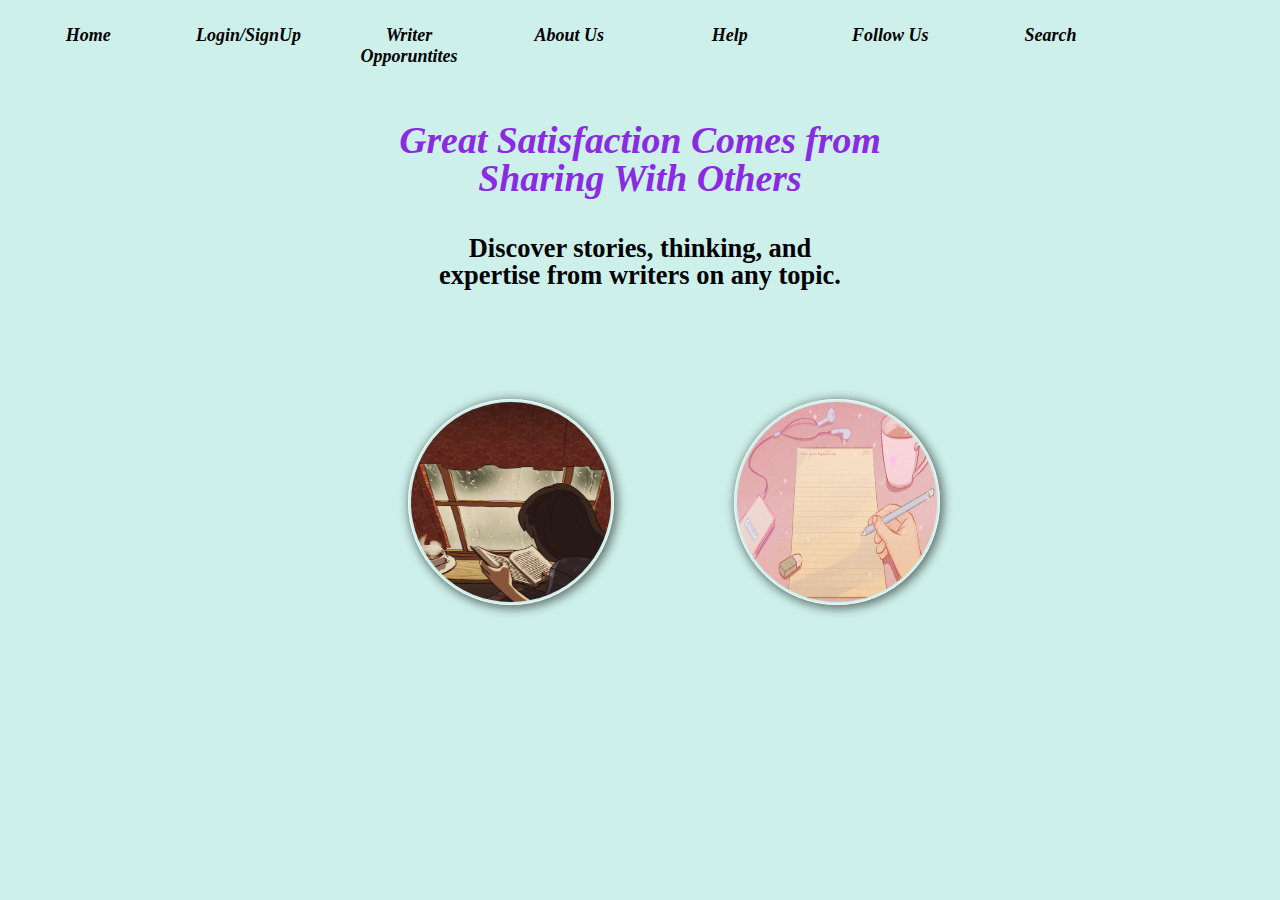
<file: index.htm>
<!DOCTYPE html>
<html lang="en">

<head>
    <meta charset="UTF-8">
    <meta http-equiv="X-UA-Compatible" content="IE=edge">
    <meta name="viewport" content="width=device-width, initial-scale=1.0">
    <title>Homepage</title>
    <link rel="stylesheet" href="style.css">
</head>


<body class="b">
    <nav>
        <a href="#" class="l1"> Home</a>
        <a href="./login.html" class="l1"> Login/SignUp</a>
        <a href="#" class="l1">Writer Opporuntites</a>
        <a href="./AboutUsPage.html" class="l1"> About Us</a>
        <a href="#" class="l1"> Help</a>
        <a href="#" class="l1"> Follow Us</a>
        <a href="./test.html" class="l1"> Search</a>
    </nav>
    <section>
        <p id="np1">Great Satisfaction Comes from <br><span id="q">Sharing</span> With Others</p>
        <p id="np">Discover stories, thinking, and <br>expertise from writers on any topic.</p>
    </section>
    <br><br><br>
    <main>
        <div>
            <img src="./ded9d12d72489763ca77aa5a511c561c.gif" id="i1"><img src="./d09c2ecc77c9f700cdf423342b7bbebe.gif"
                id="i2">
        </div>
    </main>
    <script src="indexjs.js"></script>
</body>

</html>
</file>
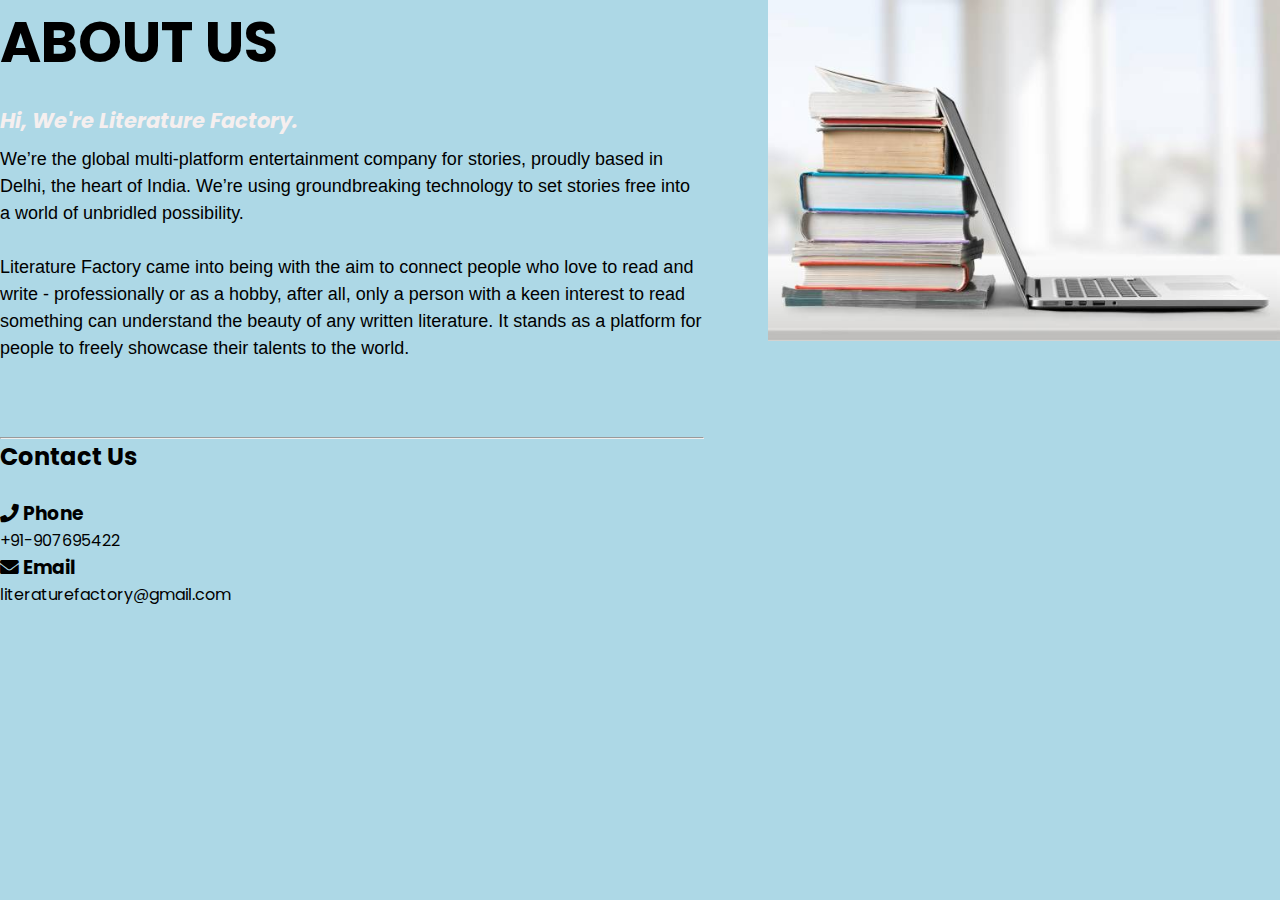
<file: AboutUsPage.html>
<!DOCTYPE html>
<html>

<head>
	<title>About Us Section</title>
	<meta charset="utf-8">
	<meta name="viewport" content="width=device-width, initial-scale=1.0">
	<link rel="stylesheet" href="https://pro.fontawesome.com/releases/v5.10.0/css/all.css">
	<link rel="stylesheet" href="AboutUsPage.css">
</head>

<body>
	<div class="section">
		<div class="container">
			<div class="content-section">
				<div class="title">
					<h1>About Us</h1>
				</div>
				<div class="content">
					<h3><i>Hi, We're Literature Factory.</i></h3>
					<p>We’re the global multi-platform entertainment company for stories, proudly based in Delhi, the
						heart of India. We’re using groundbreaking technology to set stories free into a world of
						unbridled possibility.
						<br><br>
						Literature Factory came into being with the aim to connect people who love to read and write -
						professionally or as a hobby, after all, only a person with a keen interest to read something
						can understand the beauty of any written literature. It stands as a platform for people to
						freely showcase their talents to the world.
					</p>
					<br><br><br>
					<hr>
				</div>
				<div class="contactInfo">
					<h2>Contact Us</h2> <br>
					<div class="box">
						<div class="icon"></div>
						<div class="text">
							<h3><i class="fa fa-phone" aria-hidden="true"></i> Phone</h3>
							<p>+91-907695422</p>
						</div>
					</div>
					<div class="box">
						<div class="icon"></div>
						<div class="text">
							<h3><i class="fa fa-envelope" aria-hidden="true"></i> Email</h3>
							<p>literaturefactory@gmail.com</p>
						</div>
					</div>
				</div>
			</div>
			<div class="image-section">
				<img src="./istockphoto-687512260-612x612.jpg">
			</div>
		</div>
	</div>


</body>

</html>
</file>
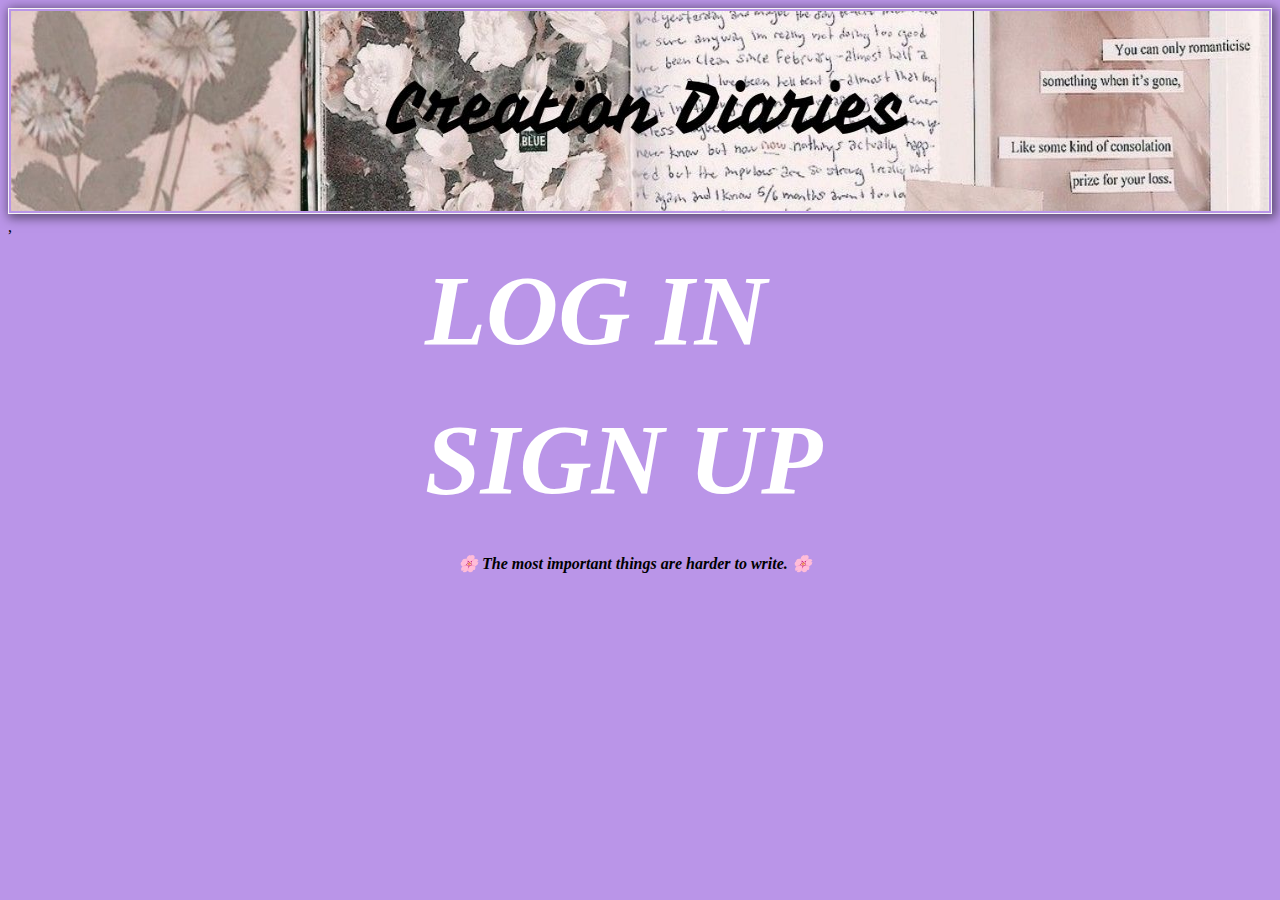
<file: login.html>
<!DOCTYPE html>
<html lang="en">
<head>
    <meta charset="UTF-8">
    <meta http-equiv="X-UA-Compatible" content="IE=edge">
    <meta name="viewport" content="width=device-width, initial-scale=1.0">
    <title>LET'S GET STARTED</title>
    <style>
        #cd{
            padding: 2px;
            width: 1258px;
            height: 200px;
            border: 1px solid whitesmoke;
            box-shadow: 2px 2px 10px 2px rgba(0, 0, 0, 0.5);
            display: inline;
        }
        body{
            background-color: rgb(186, 149, 232);
        }
        div a{
            text-decoration: none;
            padding: 17px;
            text-align: center;
            float: left;
            color: white;
            font-size: 100px;
            font-style: italic;
            margin-left: 400px;
        }
        div a:hover {
            transform: scale(0.70);
            transition-timing-function: ease-in-out;
        }
        #p1{
            margin: 300px 200px 5px 450px;
            font-style: italic;
        }
    </style>
</head>
<body>
    <div id="div1">
          <img id="cd" src="Creation Diaries.jpg">
    </div>
    ,<div id="div2">
           <b><a href="loginreal.html">LOG IN</a></b>
           <br>
           <b><a href="signup.html">SIGN UP</a></b>
    </div>
        <p id="p1"><b>&#127800 The most important things are harder to write. &#127800</b></p>
    

</body>
</html>
</file>
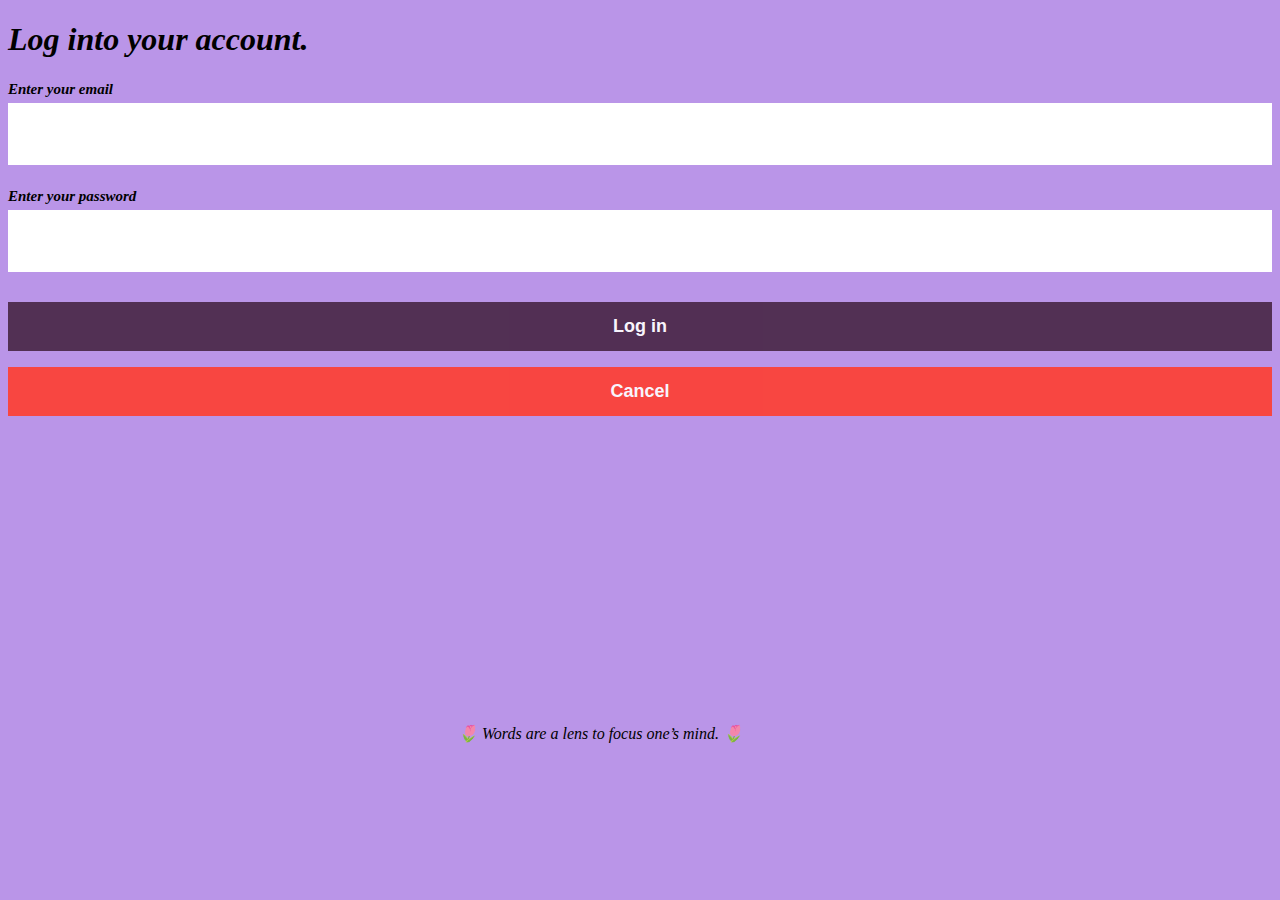
<file: loginreal.html>
<!DOCTYPE html>
<html lang="en">

<head>
   <meta charset="UTF-8">
   <meta http-equiv="X-UA-Compatible" content="IE=edge">
   <meta name="viewport" content="width=device-width, initial-scale=1.0">
   <title>LOG IN</title>
   <style>
      body {
         background-color: rgb(186, 149, 232);
      }

      #h1 {
         font-style: italic;
      }

      input[type=text],
      input[type=password] {
         width: 100%;
         font-size: 28px;
         padding: 15px;
         margin: 5px 0 22px 0;
         display: inline-block;
         border: none;
         background: white;
         box-sizing: border-box;
      }

      label {
         font-size: 15px;
         font-style: italic;
      }

      input[type=text]:focus,
      input[type=password]:focus {
         background-color: white;
         outline: none;
      }

      hr {
         border: 1px solid #f1f1f1;
         margin-bottom: 25px;
      }

      button {
         font-size: 18px;
         font-weight: bold;
         background-color: rgb(71, 37, 68);
         color: white;
         padding: 14px 20px;
         margin: 8px 0;
         border: none;
         cursor: pointer;
         width: 100%;
         opacity: 0.9;
      }

      button:hover {
         opacity: 1;
      }

      .cancel {
         padding: 14px 20px;
         background-color: #ff3d2f;
      }

      #form {
         border: 1px solid whitesmoke;
         box-shadow: 2px 2px 10px 2px rgba(0, 0, 0, 0.5);
      }

      #p1 {
         margin: 300px 200px 5px 450px;
         font-style: italic;
      }
   </style>
</head>

<body>
   <form name="RegForm" onsubmit="return validate()">
      <div id="login">
         <h1 id="h1">Log into your account.</h1>
         <label for="email"><b>Enter your email</b></label>
         <input type="text" name="email">
         <label for="password"><b>Enter your password</b></label>
         <input type="password" name="password">
         <div>
            <button type="submit" class="login">Log in</button>
            <button type="button" class='cancel' onclick="location.href='./index.htm';">Cancel</button>
         </div>
      </div>
      <p id="p1"> &#127799 Words are a lens to focus one’s mind. &#127799</p>
   </form>
</body>
<script>
   // // Import the functions you need from the SDKs you need
   // import { initializeApp } from "https://www.gstatic.com/firebasejs/9.13.0/firebase-app.js";
   // import { getAnalytics } from "https://www.gstatic.com/firebasejs/9.13.0/firebase-analytics.js";
   // // TODO: Add SDKs for Firebase products that you want to use
   // // https://firebase.google.com/docs/web/setup#available-libraries

   // // Your web app's Firebase configuration
   // // For Firebase JS SDK v7.20.0 and later, measurementId is optional
   // const firebaseConfig = {
   //    apiKey: "AIzaSyDDuTXvU9iPAgFwr7zxanvmJdVrVkSpWyU",
   //    authDomain: "it-project-43fa1.firebaseapp.com",
   //    projectId: "it-project-43fa1",
   //    storageBucket: "it-project-43fa1.appspot.com",
   //    messagingSenderId: "97111345302",
   //    appId: "1:97111345302:web:bcdcf5b1dd36d42f669ab7",
   //    measurementId: "G-FYTLQN8L8D"
   // };

   // // Initialize Firebase
   // const app = initializeApp(firebaseConfig);
   // const analytics = getAnalytics(app);

   var regEmail = /^\w+([\.-]?\w+)*@\w+([\.-]?\w+)*(\.\w{2,3})+$/g;

   function validate() {

      var email =
         document.forms.RegForm.email.value;
      var password =
         document.forms.RegForm.password.value;


      if (email == "" || !regEmail.test(email)) {
         window.alert("Please enter a valid e-mail address.");
         email.focus();
         return false;
      }

      if (password == "") {
         alert("Please enter your password");
         password.focus();
         return false;
      }

   }

</script>

</html>
</file>
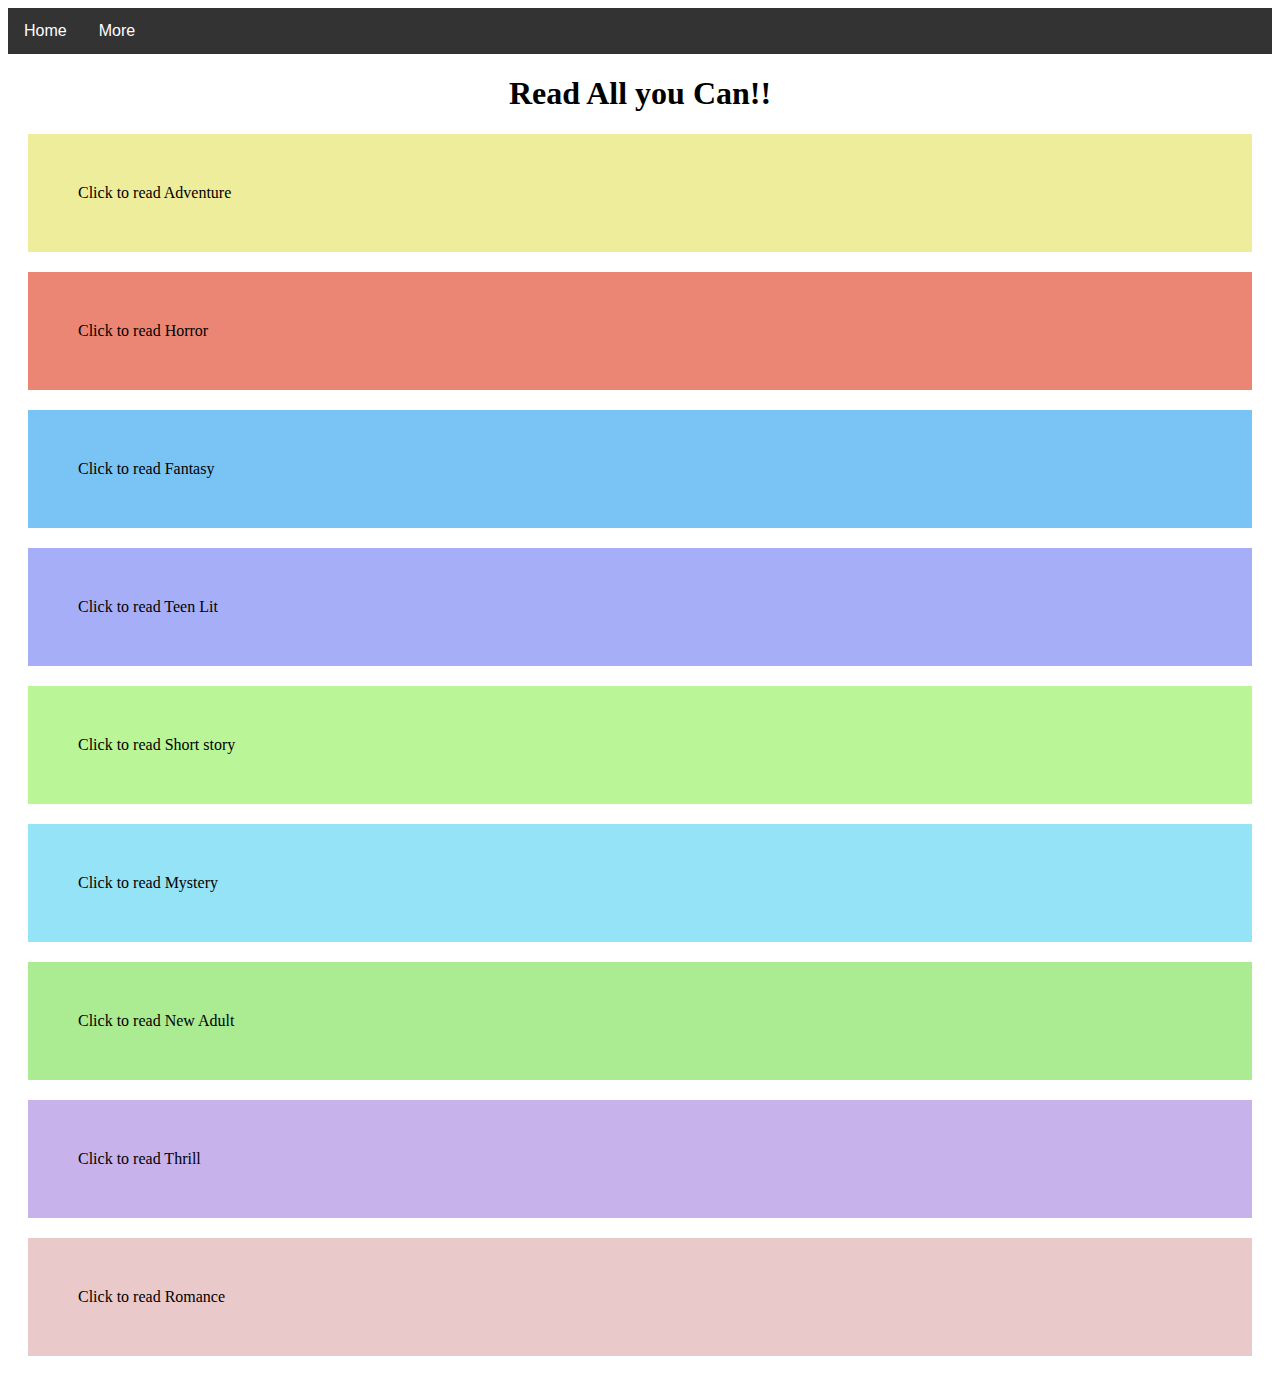
<file: reading page.html>
<!-- <!DOCTYPE html>

<head>

</head>
<style>
    .navbar {
        overflow: hidden;
        background-color: #333;
        font-family: Arial;
    }


    .navbar a {
        float: left;
        font-size: 16px;
        color: white;
        text-align: center;
        padding: 14px 16px;
        text-decoration: none;
    }


    .dropdown {
        float: left;
        overflow: hidden;
    }


    .dropdown .dropbtn {
        font-size: 16px;
        border: none;
        outline: none;
        color: white;
        padding: 14px 16px;
        background-color: inherit;
        font-family: inherit;
        margin: 0;
    }


    .navbar a:hover,
    .dropdown:hover .dropbtn {
        background-color: red;
    }


    .dropdown-content {
        display: none;
        position: absolute;
        background-color: #f9f9f9;
        min-width: 160px;
        box-shadow: 0px 8px 16px 0px rgba(0, 0, 0, 0.2);
        z-index: 1;
    }


    .dropdown-content a {
        float: none;
        color: black;
        padding: 12px 16px;
        text-decoration: none;
        display: block;
        text-align: left;
    }


    .dropdown-content a:hover {
        background-color: #ddd;
    }


    .dropdown:hover .dropdown-content {
        display: block;
    }
</style>

<script>"https://cdnjs.cloudflare.com/ajax/libs/jquery/3.3.1/jquery.min.js" ></script>
<script type="text/javascript" src="articles.json"></script>
<script type="text/javascript" src="rp.js"></script>



<div class="navbar">
    <a href="./index.htm">Home</a>

    <div class="dropdown">
        <button class="dropbtn">More
            <i class="fa fa-caret-down"></i>
        </button>
        <div class="dropdown-content">
            <a href="./writing_page.html">Writing Page</a>
            <a href="./login.html">Login/Signup</a>
            <a href="./test.html">Search</a>
        </div>
    </div>
</div>

<body>

    <div id="Title" style="text-align: center;">
        <H1> Read All you Can!!</H1>
    </div>
    <div id="Content" style="background-color: lightgray;
    border: 300px black;
    padding: 50px;
    margin: 20px;">
        Fetch article from database
    </div>


</body>

</html> -->


<!DOCTYPE html>

<head>


</head>
<style>
    .navbar {
        overflow: hidden;
        background-color: #333;
        font-family: Arial;
    }


    .navbar a {
        float: left;
        font-size: 16px;
        color: white;
        text-align: center;
        padding: 14px 16px;
        text-decoration: none;
    }


    .dropdown {
        float: left;
        overflow: hidden;
    }


    .dropdown .dropbtn {
        font-size: 16px;
        border: none;
        outline: none;
        color: white;
        padding: 14px 16px;
        background-color: inherit;
        font-family: inherit;
        margin: 0;
    }


    .navbar a:hover,
    .dropdown:hover .dropbtn {
        background-color: red;
    }


    .dropdown-content {
        display: none;
        position: absolute;
        background-color: #f9f9f9;
        min-width: 160px;
        box-shadow: 0px 8px 16px 0px rgba(0, 0, 0, 0.2);
        z-index: 1;
    }


    .dropdown-content a {
        float: none;
        color: black;
        padding: 12px 16px;
        text-decoration: none;
        display: block;
        text-align: left;
    }


    .dropdown-content a:hover {
        background-color: #ddd;
    }


    .dropdown:hover .dropdown-content {
        display: block;
    }
</style>





<div class="navbar">
    <a href="./index.htm">Home</a>

    <div class="dropdown">
        <button class="dropbtn">More
            <i class="fa fa-caret-down"></i>
        </button>
        <div class="dropdown-content">
            <a href="./writing_page.html">Writing Page</a>
            <a href="./login.html">Login/Signup</a>
            <a href="./test.html">Search</a>
        </div>
    </div>
</div>

<body>

    <div id="Title" style="text-align: center;">
        <H1> Read All you Can!!</H1>
    </div>




    <p id="1" style="background-color: rgb(238, 237, 156);
border: 300px black;
padding: 50px;
margin: 20px;">
        Click to read Adventure
    </p>

    <script>
        document.getElementById("1").addEventListener("click", myFunction);

        function myFunction() {
            document.getElementById("1").innerHTML = "I’ve never lived in a haunted house, but my mother did as a teen,” writes Reddit.com user PatentedSpaceHook, recounting a true event. “Other houses on her street had strange things going on too. A few homes away from her lived a family. One night, the daughter went to bed with a bad headache. The next day, she was dead—she’d passed away from an aneurysm.“After her funeral, the family went away to get their minds off the tragedy, and the father asked my uncle—my mom’s brother—to check on their pets. My mom and dad (who were dating at the time) went with him; my mother had heard there was a grand piano, and she wanted to play it. My dad was studying to be a veterinarian.";
        }
    </script>

    <p id="2" style="background-color: rgb(236, 134, 116);
border: 300px black;
padding: 50px;
margin: 20px;">
        Click to read Horror
    </p>

    <script>
        document.getElementById("2").addEventListener("click", myFunction);

        function myFunction() {
            document.getElementById("2").innerHTML = "“My neighbor Diane and I had a playful poltergeist for years, and we called it Billy.” So begins Reddit.com user abbys_alibi in their real-life ghost story. “I’d come home and find something put in a weird place: milk in a cupboard, toilet paper in the fridge, laundry detergent in the bathtub. Diane once called to ask if Billy had been around, because she couldn’t find a gallon of milk. We finally found it outside on her back steps. And sugar … darn sugar! Every morning, my sugar bowl was empty.";
        }
    </script>

    <p id="3" style="background-color: rgb(121, 195, 245);
border: 300px black;
padding: 50px;
margin: 20px;">
        Click to read Fantasy
    </p>

    <script>
        document.getElementById("3").addEventListener("click", myFunction);

        function myFunction() {
            document.getElementById("3").innerHTML = "Night OutThis nearly wordless book opens with a young boy in a boarding school who eats separately at dinner and lies awake while his peers sleep. After receiving an invitation with the words “the honor of your presence is requested,” the boy looks out the window at a full moon, trying to decide if he will accept the invitation or not. Who could the invitation be from? What kind of adventure awaits? Should he follow the enclosed map? The boy exits the window and takes off on his bike under the moonlight. The gouache and colored pencil illustrations capture the mystery of nighttime as the boy travels across the countryside. The color palette changes as he meets new friends and enjoys a party at his destination. The story unfolds much like a dream, allowing children to bring their imaginations to the narrative as they wonder what adventures they might have on a night out.";
        }
    </script>

    <p id="4" style="background-color: rgb(166, 174, 248);
border: 300px black;
padding: 50px;
margin: 20px;">
        Click to read Teen Lit
    </p>

    <script>
        document.getElementById("4").addEventListener("click", myFunction);

        function myFunction() {
            document.getElementById("4").innerHTML = "Before Reddit.com user Digsdaws got down to recounting their scariest of ghost stories—about living in a place that was obviously teaming with honest-to-goodness members of the spiritual world—they pointed out the irony of ghost stories that begin with the phrase, “I don’t believe in ghosts, but …” After all, no matter how a ghost story begins, it always hinges on the notion that, come on, of course we believe in ghosts!";

        }
    </script>

    <p id="5" style="background-color: rgb(186, 245, 151);
border: 300px black;
padding: 50px;
margin: 20px;">
        Click to read Short story
    </p>

    <script>
        document.getElementById("5").addEventListener("click", myFunction);

        function myFunction() {
            document.getElementById("5").innerHTML = "Night OutThis nearly wordless book opens with a young boy in a boarding school who eats separately at dinner and lies awake while his peers sleep. After receiving an invitation with the words “the honor of your presence is requested,” the boy looks out the window at a full moon, trying to decide if he will accept the invitation or not. Who could the invitation be from? What kind of adventure awaits? Should he follow the enclosed map? The boy exits the window and takes off on his bike under the moonlight. The gouache and colored pencil illustrations capture the mystery of nighttime as the boy travels across the countryside. The color palette changes as he meets new friends and enjoys a party at his destination. The story unfolds much like a dream, allowing children to bring their imaginations to the narrative as they wonder what adventures they might have on a night out.";
        }
    </script>

    <p id="6" style="background-color: rgb(149, 227, 247);
border: 300px black;
padding: 50px;
margin: 20px;">
        Click to read Mystery
    </p>

    <script>
        document.getElementById("6").addEventListener("click", myFunction);

        function myFunction() {
            document.getElementById("6").innerHTML = "Night OutThis nearly wordless book opens with a young boy in a boarding school who eats separately at dinner and lies awake while his peers sleep. After receiving an invitation with the words “the honor of your presence is requested,” the boy looks out the window at a full moon, trying to decide if he will accept the invitation or not. Who could the invitation be from? What kind of adventure awaits? Should he follow the enclosed map? The boy exits the window and takes off on his bike under the moonlight. The gouache and colored pencil illustrations capture the mystery of nighttime as the boy travels across the countryside. The color palette changes as he meets new friends and enjoys a party at his destination. The story unfolds much like a dream, allowing children to bring their imaginations to the narrative as they wonder what adventures they might have on a night out.";
        }
    </script>
    <p id="7" style="background-color: rgb(171, 235, 146);
border: 300px black;
padding: 50px;
margin: 20px;">
        Click to read New Adult
    </p>

    <script>
        document.getElementById("7").addEventListener("click", myFunction);

        function myFunction() {
            document.getElementById("7").innerHTML = "Night OutThis nearly wordless book opens with a young boy in a boarding school who eats separately at dinner and lies awake while his peers sleep. After receiving an invitation with the words “the honor of your presence is requested,” the boy looks out the window at a full moon, trying to decide if he will accept the invitation or not. Who could the invitation be from? What kind of adventure awaits? Should he follow the enclosed map? The boy exits the window and takes off on his bike under the moonlight. The gouache and colored pencil illustrations capture the mystery of nighttime as the boy travels across the countryside. The color palette changes as he meets new friends and enjoys a party at his destination. The story unfolds much like a dream, allowing children to bring their imaginations to the narrative as they wonder what adventures they might have on a night out.";
        }
    </script>
    <p id="8" style="background-color: rgb(199, 178, 236);
border: 300px black;
padding: 50px;
margin: 20px;">
        Click to read Thrill
    </p>

    <script>
        document.getElementById("8").addEventListener("click", myFunction);

        function myFunction() {
            document.getElementById("8").innerHTML = "Night OutThis nearly wordless book opens with a young boy in a boarding school who eats separately at dinner and lies awake while his peers sleep. After receiving an invitation with the words “the honor of your presence is requested,” the boy looks out the window at a full moon, trying to decide if he will accept the invitation or not. Who could the invitation be from? What kind of adventure awaits? Should he follow the enclosed map? The boy exits the window and takes off on his bike under the moonlight. The gouache and colored pencil illustrations capture the mystery of nighttime as the boy travels across the countryside. The color palette changes as he meets new friends and enjoys a party at his destination. The story unfolds much like a dream, allowing children to bring their imaginations to the narrative as they wonder what adventures they might have on a night out.";
        }
    </script>
    <p id="9" style="background-color: rgb(233, 201, 201);
border: 300px black;
padding: 50px;
margin: 20px;">
        Click to read Romance
    </p>

    <script>
        document.getElementById("9").addEventListener("click", myFunction);

        function myFunction() {
            document.getElementById("9").innerHTML = "Night OutThis nearly wordless book opens with a young boy in a boarding school who eats separately at dinner and lies awake while his peers sleep. After receiving an invitation with the words “the honor of your presence is requested,” the boy looks out the window at a full moon, trying to decide if he will accept the invitation or not. Who could the invitation be from? What kind of adventure awaits? Should he follow the enclosed map? The boy exits the window and takes off on his bike under the moonlight. The gouache and colored pencil illustrations capture the mystery of nighttime as the boy travels across the countryside. The color palette changes as he meets new friends and enjoys a party at his destination. The story unfolds much like a dream, allowing children to bring their imaginations to the narrative as they wonder what adventures they might have on a night out.";
        }
    </script>


</body>

</html>
</file>
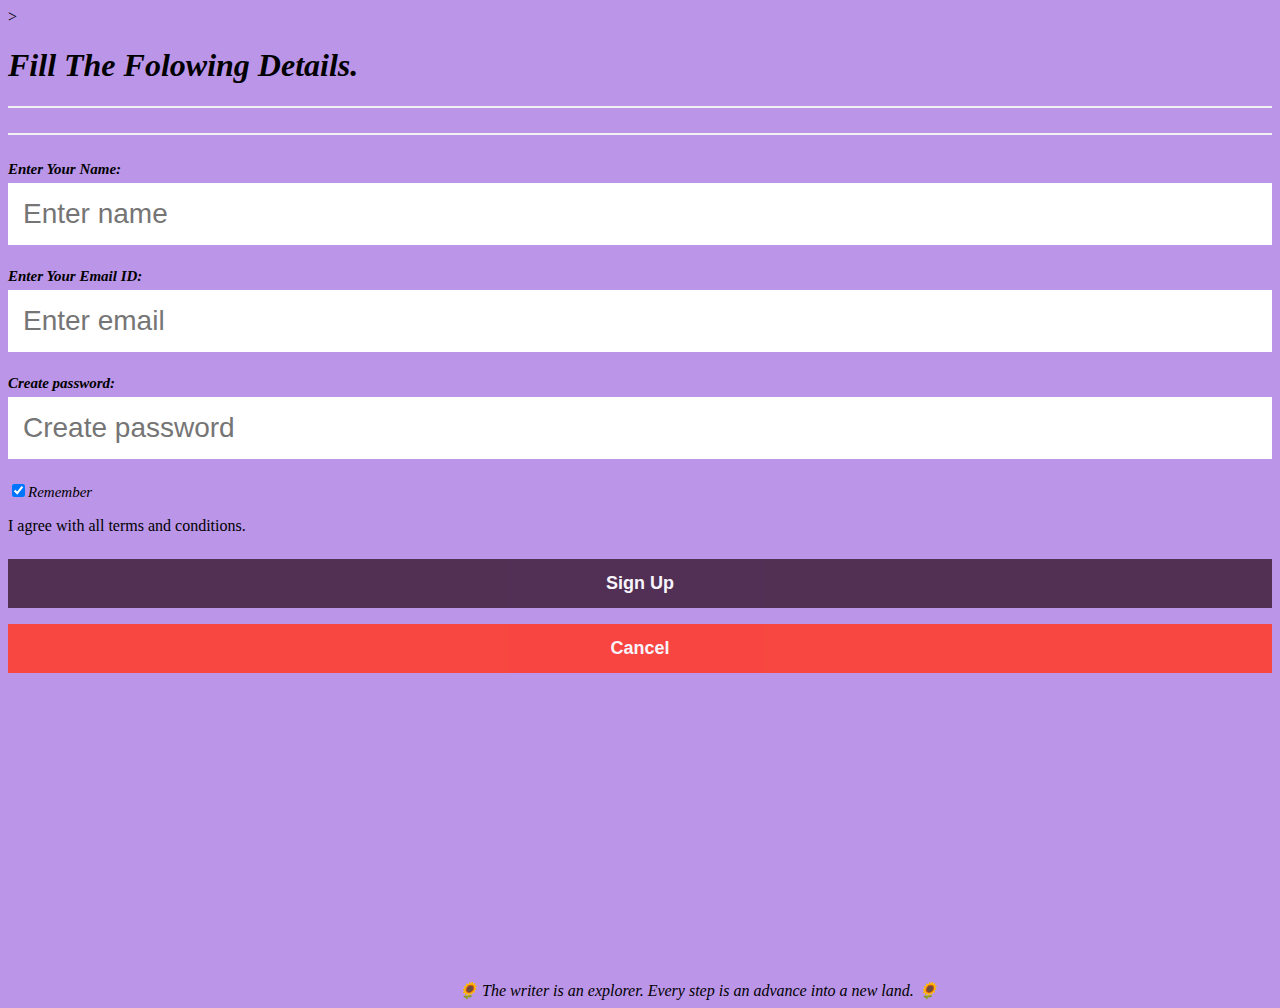
<file: signup.html>
<!DOCTYPE html>
<html lang="en">

<head>
    <meta charset="UTF-8">
    <meta http-equiv="X-UA-Compatible" content="IE=edge">
    <meta name="viewport" content="width=device-width, initial-scale=1.0">
    <title>SIGN UP</title>

   <!-- <link href="https://fonts.googleapis.com/css2?family=Montserrat:wght@100;300;600&display=swap" rel="stylesheet" /> -->

    <style>
        body {
            background-color: rgb(186, 149, 232);
        }

        input[type=text],
        input[type=password] {
            width: 100%;
            font-size: 28px;
            padding: 15px;
            margin: 5px 0 22px 0;
            display: inline-block;
            border: none;
            background: white;
            box-sizing: border-box;
        }

        label {
            font-size: 15px;
            font-style: italic;
        }

        input[type=text]:focus,
        input[type=password]:focus {
            background-color: white;
            outline: none;
        }

        hr {
            border: 1px solid #f1f1f1;
            margin-bottom: 25px;
        }

        button {
            font-size: 18px;
            font-weight: bold;
            background-color: rgb(71, 37, 68);
            color: white;
            padding: 14px 20px;
            margin: 8px 0;
            border: none;
            cursor: pointer;
            width: 100%;
            opacity: 0.9;
        }

        button:hover {
            opacity: 1;
        }

        .cancel {
            padding: 14px 20px;
            background-color: #ff3d2f;
        }

        #h1 {
            font-style: italic;
        }

        #form {
            border: 1px solid whitesmoke;
            box-shadow: 2px 2px 10px 2px rgba(0, 0, 0, 0.5);
        }

        #p1 {
            margin: 300px 200px 5px 450px;
            font-style: italic;
        }
    </style>
</head>

<body>
    <form name="RegForm" onsubmit="return validate()" method="post" action="#" id="myForm">>
        <div id="error">
            <h1 id="h1">Fill The Folowing Details.</h1>
            <hr>
            <hr>
            <label for="name"><b>Enter Your Name:</b></label>
            <input type="text" id='name' placeholder="Enter name" name="Name">
            <label for="email"><b>Enter Your Email ID:</b></label>
            <input type="text" id='email' placeholder="Enter email" name="EMail">
            <label for="password"><b>Create password:</b></label>
            <input type="password" id='password' placeholder="Create password" name="Password">
            <label>
                <input type="checkbox" checked="checked" name="remember">Remember
            </label>
            <p>
                I agree with all terms and conditions.
            </p>
            <div>
                <button type="submit" class="signup" value="send" name="submit" id="submit">Sign Up</button>
                <button type="button" id="cancel" class='cancel'>Cancel</button>
            </div>
        </div>
    </form>
    <p id="p1">&#127803 The writer is an explorer. Every step is an advance into a new land. &#127803</p>

    <script>

        var regEmail = /^\w+([\.-]?\w+)*@\w+([\.-]?\w+)*(\.\w{2,3})+$/g;                  //Javascript reGex for Email Validation.
        var regPhone = /^\d{10}$/;                                                       // Javascript reGex for Phone Number validation.
        var regName = /\d+$/g;

        function validate() {
            var name =
                document.forms.RegForm.Name.value;
            var email =
                document.forms.RegForm.EMail.value;
            var password =
                document.forms.RegForm.Password.value;

            var regEmail = /^\w+([\.-]?\w+)*@\w+([\.-]?\w+)*(\.\w{2,3})+$/g;  //Javascript reGex for Email Validation.
            var regName = /\d+$/g;                                    // Javascript reGex for Name validation

            if (name == "" || regName.test(name)) {
                window.alert("Please enter your name properly.");
                name.focus();
                return false;
            }

            if (email == "" || !regEmail.test(email)) {
                window.alert("Please enter a valid e-mail address.");
                email.focus();
                return false;
            }

            if (password == "") {
                alert("Please enter your password");
                password.focus();
                return false;
            }

            if (password.length < 6) {
                alert("Password should be atleast 6 character long");
                password.focus();
                return false;

            }

        }

        
        let datas = [];
        const addData = (ev)=>{
            ev.preventDefault();  //to stop the form submitting
            let data = {
                name: document.getElementById('name').value,
                email: document.getElementById('email').value,
                password: document.getElementById('password').value
            }
            datas.push(data);
            document.forms[0].reset(); 
            console.warn('added' , {datas} );

            //saving to localStorage
            localStorage.setItem('MyInfo', JSON.stringify(datas) );
        }
        document.addEventListener('DOMContentLoaded', ()=>{
            document.getElementById('submit').addEventListener('click', addData);
        });


    </script>

</body>

</html>
</file>
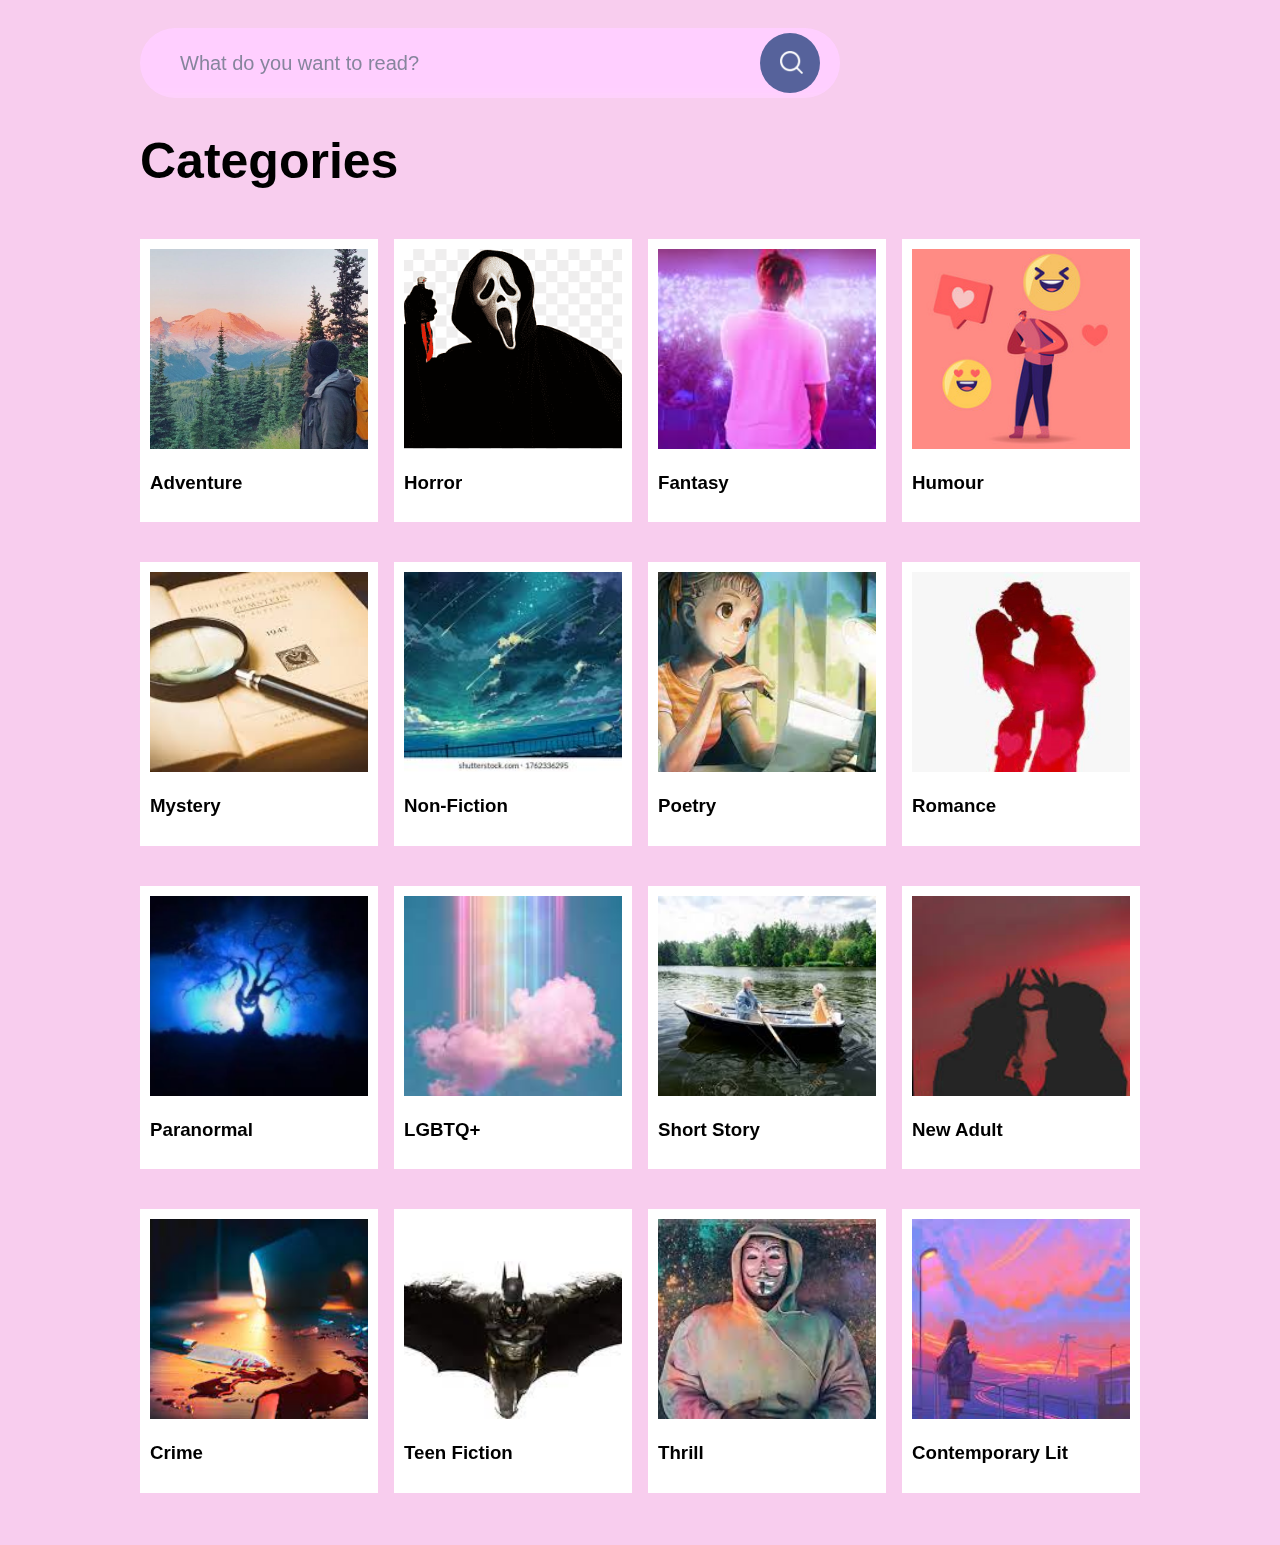
<file: test.html>
<!DOCTYPE html>
<html lang="en">
<head>
    <meta charset="UTF-8">
    <meta http-equiv="X-UA-Compatible" content="IE=edge">
    <meta name="viewport" content="width=device-width, initial-scale=1.0">
    <title>Test</title>
    <link rel="StyleSheet" href="test.css">
</head>
<body>
<div class="main">
    

    <div class="container">
        <form action="" method="get" class="search-bar">
        <input type="text" placeholder="What do you want to read?" name="q">
        <button type="submit"><img src="images/search.png"></button>
        </form>
    </div>

    <h1><b>Categories</b></h1>   

        <div class="row">
          <div class="column">
            <div class="content">
              <img src="images/adventure.jpg" alt="Adventure" style="width:100%">
              <h3>Adventure</h3>
              </div>
          </div>

          <div class="column">
            <div class="content">
              <img src="images/horror.jpg" alt="Horror" style="width:100%">
              <h3>Horror</h3>
            </div>
          </div>

          <div class="column">
            <div class="content">
              <img src="images/fantasy.jpg" alt="Fantasy" style="width:100%">
              <h3>Fantasy</h3>
            </div>
          </div>

          <div class="column">
            <div class="content">
              <img src="images/humour.jpg" alt="Humour" style="width:100%">
              <h3>Humour</h3>
            </div>
          </div>        
          </div>


          <div class="row">
            <div class="column">
              <div class="content">
                <img src="images/Mystery.jpg" alt="Mystery" style="width:100%">
                <h3>Mystery</h3>
                </div>
            </div>

            <div class="column">
              <div class="content">
                <img src="images/non fiction.jpg" alt="Non Fiction" style="width:100%">
                <h3>Non-Fiction</h3>
              </div>
            </div>

            <div class="column">
              <div class="content">
                <img src="images/poetry.jpg" alt="Poetry" style="width:100%">
                <h3>Poetry</h3>
              </div>
            </div>

            <div class="column">
              <div class="content">
                <img src="images/rom.jpg" alt="Romance" style="width:100%">
                <h3>Romance</h3>
              </div>
            </div>

        </div>


        <div class="row">
            <div class="column">
              <div class="content">
                <img src="images/paranormal.jpg" alt="Paranormal" style="width:100%">
                <h3>Paranormal</h3>
                </div>
            </div>

            <div class="column">
              <div class="content">
                <img src="images/LGBTQ+.jpg" alt="LGBTQ+" style="width:100%">
                <h3>LGBTQ+</h3>
              </div>
            </div>

            <div class="column">
              <div class="content">
                <img src="images/short story.jpg" alt="Short Story" style="width:100%">
                <h3>Short Story</h3>
              </div>
            </div>

            <div class="column">
              <div class="content">
                <img src="images/new adult.jpg" alt="New Adult" style="width:100%">
                <h3>New Adult</h3>
              </div>
            </div>

        </div>


        <div class="row">
            <div class="column">
              <div class="content">
                <img src="images/crime.jpg" alt="Crime" style="width:100%">
                <h3>Crime</h3>
                </div>
            </div>

            <div class="column">
              <div class="content">
                <img src="images/teen fiction.jpg" alt="Teen Fiction" style="width:100%">
                <h3>Teen Fiction</h3>
              </div>
            </div>

            <div class="column">
              <div class="content">
                <img src="images/thrill.jpg" alt="Thrills" style="width:100%">
                <h3>Thrill</h3>
              </div>
            </div>

            <div class="column">
              <div class="content">
                <img src="images/contemporary lit.jpg" alt="Contemporary Lit" style="width:100%">
                <h3>Contemporary Lit</h3>
              </div>
            </div>

        </div>
</div>
        
</body>
</html>
</file>
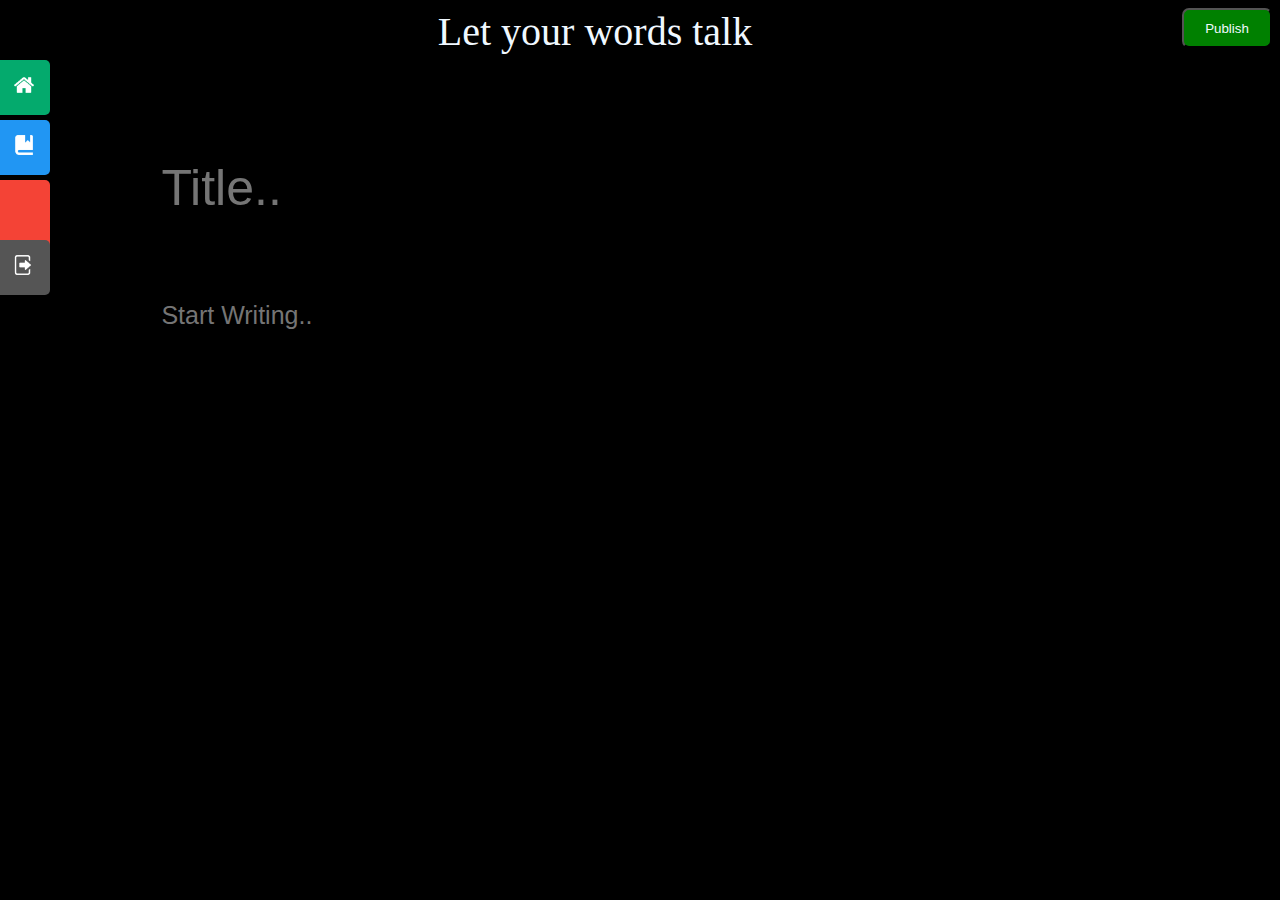
<file: writing_page.html>
<!DOCTYPE html>
<html lang="en">

<head>
    <meta charset="UTF-8" />
    <meta http-equiv="X-UA-Compatible" content="IE=edge" />
    <meta name="viewport" content="width=device-width, initial-scale=1.0" />
    <title>Let words do the talking</title>
    <style>
        #mySidenav a {
            position: absolute;
            left: -100px;
            transition: 0.3s;
            padding: 15px;
            width: 120px;
            text-decoration: none;
            font-size: 20px;
            color: white;
            border-radius: 0 5px 5px 0;
        }

        #mySidenav a:hover {
            left: 0;
        }

        #read {
            top: 60px;
            background-color: #04AA6D;
        }

        #draft {
            top: 120px;
            background-color: #2196F3;
        }

        #setting {
            top: 180px;
            background-color: #f44336;
        }

        #logout {
            top: 240px;
            background-color: #555
        }

        .hd {
            text-align: center;
            font-size: 40px;
            font-family: Garamond;
        }

        body {
            background-color: black;
            color: aliceblue;
            font-family: Garamond;
        }

        textarea {
            background-color: black;
            color: aliceblue;
            border-style: none;
            outline: none;
            font-size: 50px;
            font-family: Arial, Helvetica, sans-serif;
            resize: none;
        }

        #txtbox {
            box-sizing: border-box;
            margin: 50px;
            margin-top: 5px;
            padding: 25px;
            width: 80%;
            margin-left: auto;
            margin-right: auto;
        }

        #content {
            font-size: 25px;
            height: 500px;
            width: 100%;
        }

        #publish {
            color: aliceblue;
            height: 40px;
            width: 90px;
            background-color: green;
            border-radius: 7px;
            float: right;
        }

        .icons {
            height: 20px;
            width: 20px;
            margin-right: 10px;
        }

        #edit-box {
            box-sizing: border-box;
            margin: 50px;
            padding: 10px;
            padding-left: 30px;
            margin-top: 20px;
            margin-bottom: 0px;
            width: 80%;
            margin-left: auto;
            margin-right: auto;
        }

        .bold {
            font-weight: bold;
        }
    </style>
</head>

<body>
    <div class="hd">
        Let your words talk
        <button id="publish">Publish</button>
    </div>
    <br>
    <br>
    <br>
    <br>
    <!-- <div id="edit-box">
        <img class="icons" id="undo" src="icons/images.png" alt="Undo">
        <img class="icons" id="redo" src="icons/redo-2-128.png" style="margin-right: 30px;">
        <img class="icons" id="boldbtn" src="icons/text-bold-128.png">
        <img class="icons" id="italics" src="icons/letter-i-128.png">
        <img class="icons" id="underline" src="icons/letter-u-128.png" style="margin-right: 30px;">
        <img class="icons" id="copy" src="icons/copy-128.png">
        <img class="icons" id="cut" src="icons/cut-128.png">
        <img class="icons" id="paste" src="icons/clipboard-5-128.png" style="margin-right: 30px;">
        <img class="icons" id="save" src="icons/save-128.png">
        <img class="icons" id="delete" src="icons/delete-128.png">
    </div> -->
    <div id="txtbox">
        <textarea id="title" placeholder="Title.."></textarea><br><br>
        <textarea id="content" placeholder="Start Writing.."></textarea>
    </div>
    <div id="mySidenav" class="sidenav">
        <a href="index.htm" id="read">Home<img class="icons" src="icons/house-128.png"
                style="margin-left: 50px; margin-right:0px"></a>
        <a href="#" id="draft">Explore<img class="icons" src="icons/book-2-128.png"
                style="margin-left: 36px; margin-right:0px"></a>
        <a href="#" id="setting">Settings<img class="icons" src="icons/settings-6-128.png"
                style="margin-left: 37px; margin-right:0px"></a>
        <a href="login.html" id="logout">Logout<img class="icons" src="icons/logout-128.png"
                style="margin-left: 40px; margin-right:0px"></a>
    </div>
    <script src="https://ajax.googleapis.com/ajax/libs/jquery/2.1.1/jquery.min.js"></script>
    <script>
        function publish() {
            var tt = document.getElementById("title").value;
            var con = document.getElementById("content").value;
            const article = {
                author: "Vaibhav Goel",
                title: tt,
                content: con
            };
            const jsonString = JSON.stringify(article);
            console.log(jsonString);

        }
        $("#publish").click(function () {
            publish();
        });
    </script>
</body>

</html>
</file>
<file: style.css>
#np1 {
    text-align: center;
    font-style: italic;
    color: blueviolet;
    font-weight: bolder;
    font-size: 10mm;
    line-height: 1;
}

/* #np1:hover {
    transform: scale(0.70);
} */

.b {
    background-color: #CDF0EA;
}

#np {
    text-align: center;
    /* font-family: Candara; */
    font-family: Garamond;
    color: black;
    font-weight: bolder;
    font-size: 7mm;
    line-height: 1;
}

img {
    padding: 2px;
    width: 200px;
    height: 200px;
    border-radius: 50%; 
    border: 1px solid whitesmoke;
    box-shadow: 2px 2px 10px 2px rgba(0, 0, 0, 0.5);
    margin-bottom: 1rem;
    display: inline;
    /* margin: 30px 200px; */
}


#i1 {
    margin: 30px 120px 20px 400px;
}

#i2 {
    margin: 30px 30px 20px 0px;
}

/* img:hover {
    transform: scale(0.90);
} */

nav {
    overflow: hidden;
}

nav a {
    text-decoration: none;
    padding: 17px;
    text-align: center;
    float: left;
    color: black;
    font-size: large;
    font-style: oblique;
    font-weight: bolder;
    width: 10%;
}

/* nav a:hover {
    transform: scale(0.70);
    transition-timing-function: ease-in-out;
} */

#search {
    line-height: 30px;
    width: 120mm;
    background-color: #CDF0EA;
    border-style: double;
    padding: 5px;
}
</file>
<file: AboutUsPage.css>
@import url('https://fonts.googleapis.com/css2?family=Poppins:wght@200;300;400&display=swap');
*{
	margin:0px;
	padding:0px;
	box-sizing: border-box;
	font-family: 'Poppins', sans-serif;
}
.section{
	width: 100%;
	min-height: 100vh;
	background-color: #ADD8E6;
    animation-name: BgColors;
    animation-duration: 4s;
}
/* 
.container{
	width: 80%;
	display: block;
	margin:auto;
	padding-top: 100px;
} */
.content-section{
	float: left;
	width: 55%;
}
.image-section{
	float: right;
	width: 40%;
}
.image-section img{
	width: 100%;
	height: auto;
}
.content-section .title{
	text-transform: uppercase;
	font-size: 28px;
}
.content-section .content h3{
	margin-top: 20px;
	color:#f5efef;
	font-size: 21px;
}
.content-section .content p{
	margin-top: 10px;
	font-family: sans-serif;
	font-size: 18px;
	line-height: 1.5;
}


@media screen and (max-width: 768px){
	.container{
	width: 80%;
	display: block;
	margin:auto;
	padding-top:50px;
}
.content-section{
	float:none;
	width:100%;
	display: block;
	margin:auto;
}
.image-section{
	float:none;
	width:100%;
	
}
.image-section img{
	width: 100%;
	height: auto;
	display: block;
	margin:auto;
}
.content-section .title{
	text-align: center;
	font-size: 19px;
}


}
</file>
<file: test.css>
* {
    box-sizing: border-box;
  }
  
  body {

    background-position: center;
    background-size: cover;
    background-color: rgb(248, 205, 238);
    animation-name: BgColors;
    animation-duration: 4s;

    display: flex;
    align-items: flex-start;
    justify-content: center;

    padding: 20px;
    font-family: Arial;
  }
  @keyframes BgColors {
    0%   {background-color: rgb(235, 75, 113);}
    25%  {background-color: rgb(247, 247, 127);}
    50%  {background-color: rgb(152, 152, 241);}
    100% {background-color: rgb(124, 246, 124);}
  }

  .main {
    max-width: 1000px;
    margin: auto;
  }


  img{
    float: none;
    width:  200px;
    height: 200px;
    object-fit: cover;
  }
  
  h1 {
    font-size: 50px;
    word-break: break-all;
  }
  
  .row {
    margin: 8px -16px;
  }

  .row,
.row > .column {
  padding: 8px;
}

.column {
    float: left;
    width: 25%;
  }

  .row:after {
    content: "";
    display: table;
    clear: both;
  }

  .content {
    background-color: white;
    padding: 10px;
  }

  img,h3:hover{
    background-color: #56629b;
    cursor: pointer;
  }
  img:hover{
    transform: scale(0.9);
  }
 

.search-bar{
    width: 100%;
    max-width: 700px;
    max-height: 70px;
    background: rgba( 255, 255, 255, 0.2);
    display: flex;
    align-items: center;
    border-radius: 60px;
    padding: 10px 20px;
    backdrop-filter: blur(4px) saturate(180%);
}

.search-bar input{
    background: transparent;
    flex: 1;
    border: 0;
    outline: none;
    padding: 24px 20px;
    font-size: 20px;
    color: #0e0e0f;
}

::placeholder{
    color: #86859d;
}

.search-bar button img{
    width: 25px;
    height: 25px; 
}

.search-bar button{
    border: 0;
    border-radius: 60%;
    width: 60px;
    height: 60px;
    background: #56629b;
    cursor: pointer;
}
</file>
